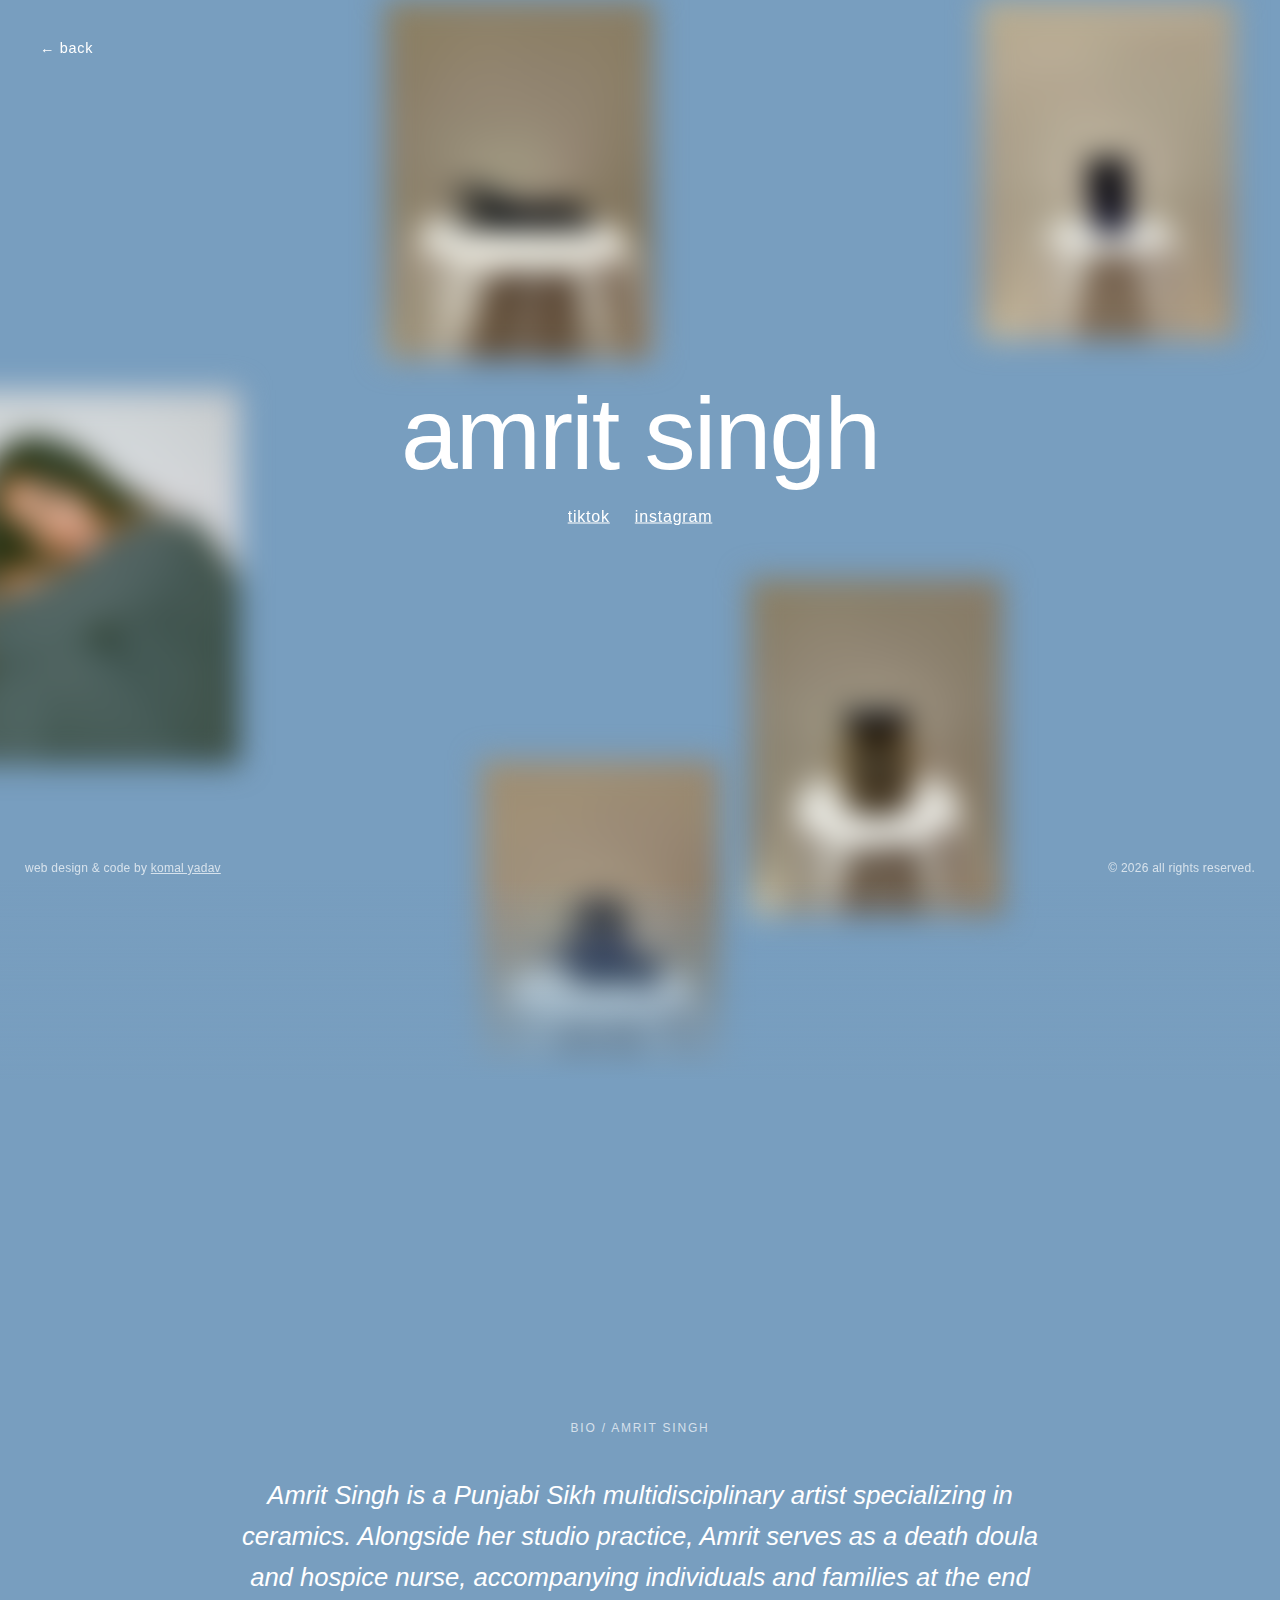
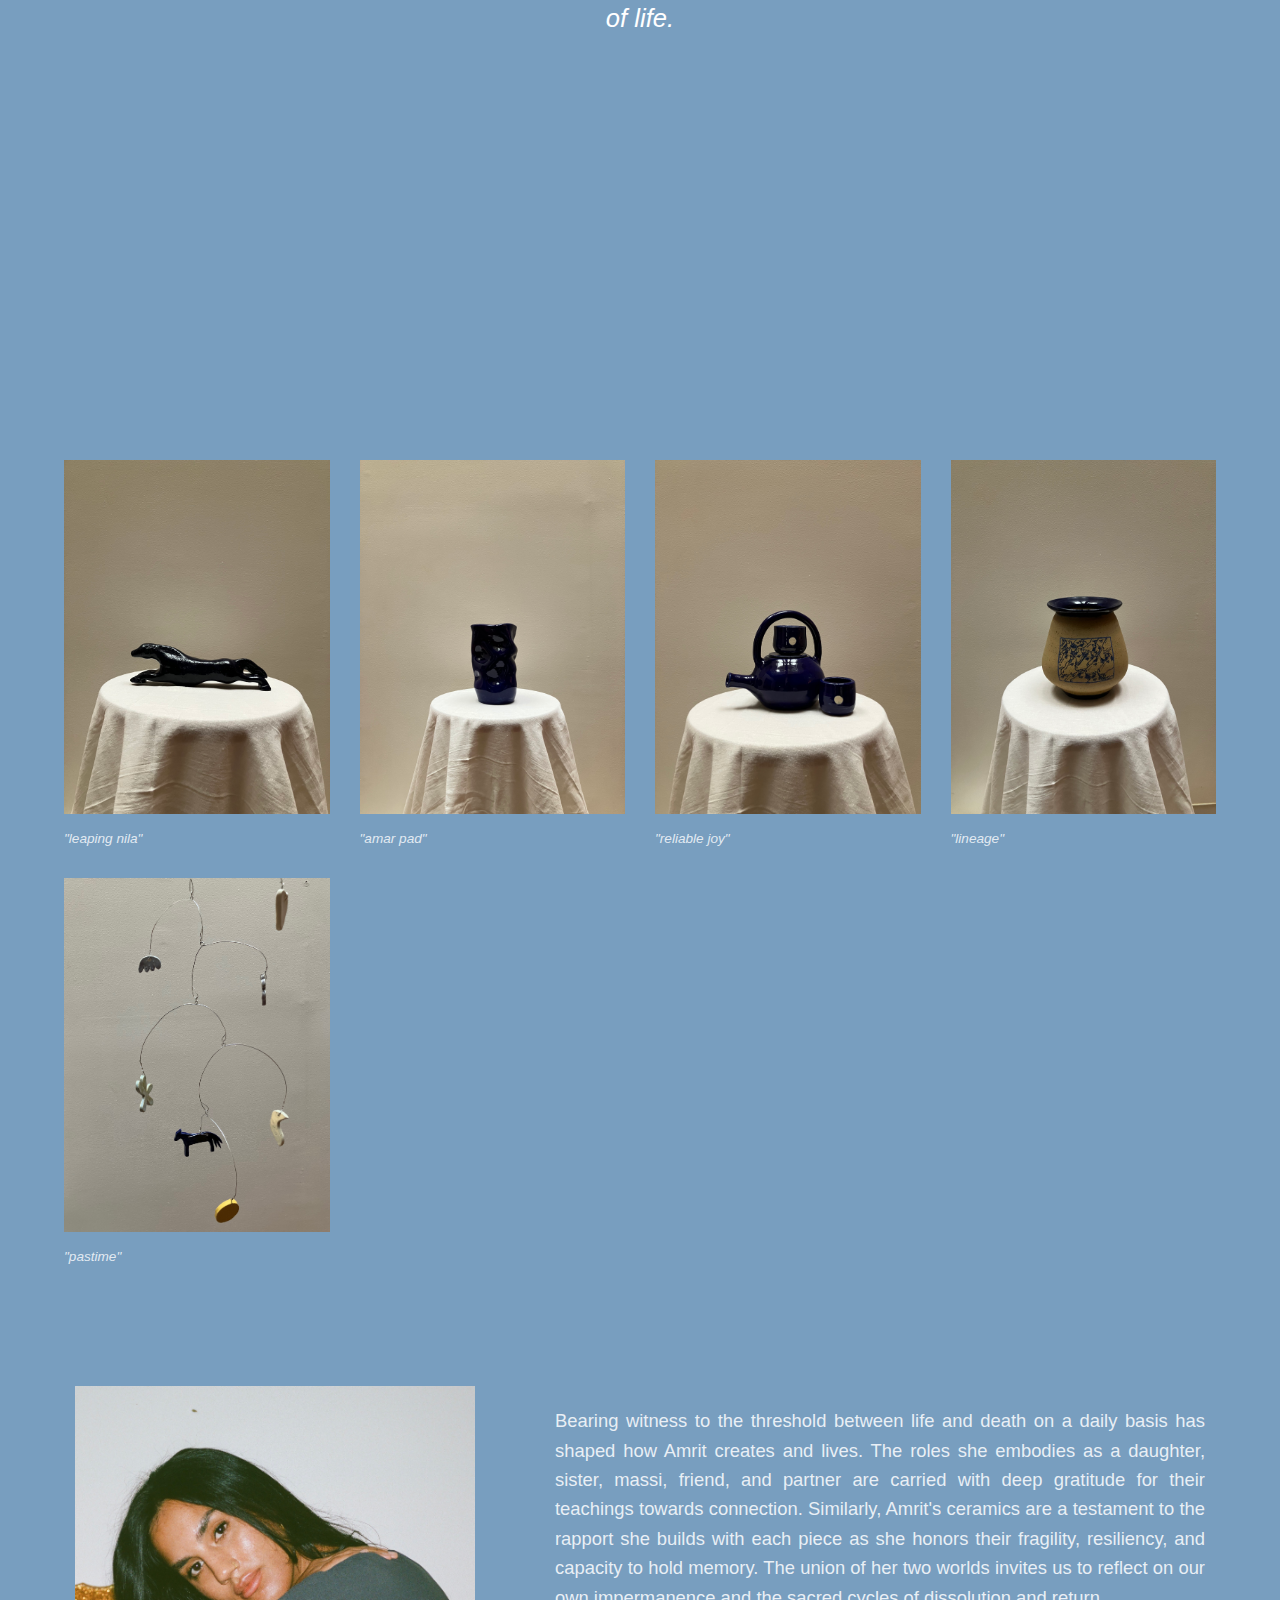
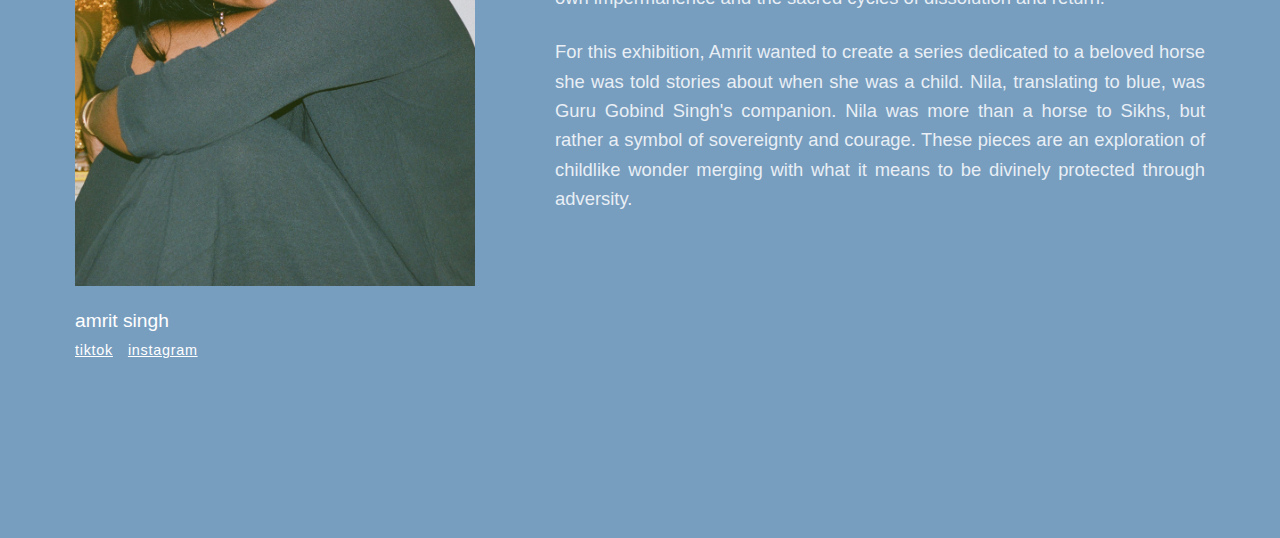
<file: amrit/index.html>
<!DOCTYPE html>
<html lang="en">
<head>
    <meta charset="UTF-8">
    <meta name="viewport" content="width=device-width, initial-scale=1.0">
    <title>amrit singh - hear her</title>
    <link rel="stylesheet" href="styles.css">
</head>
<body>
    <a href="/" class="back-link">← back</a>

    <!-- Desktop Hero Section -->
    <section class="desktop-hero">
        <div class="hero-name">
            amrit singh
            <div class="hero-links">
                <a href="https://www.tiktok.com/@___umrith" target="_blank">tiktok</a>
                <a href="https://www.instagram.com/___umrith/" target="_blank">instagram</a>
            </div>
        </div>
        
        <div class="floating-img float-1">
            <img src="work%201.jpg" alt="leaping nila">
        </div>
        <div class="floating-img float-2">
            <img src="work%202.jpg" alt="amar pad">
        </div>
        <div class="floating-img float-3" onclick="document.querySelector('.artist-statement-row').scrollIntoView({behavior: 'smooth', block: 'center'})">
            <img src="artist_image.jpeg" alt="amrit singh">
        </div>
        <div class="floating-img float-4">
            <img src="work%203.jpeg" alt="reliable joy">
        </div>
        <div class="floating-img float-5">
            <img src="work%204.jpg" alt="lineage">
        </div>
    </section>

    <!-- Desktop Bio Section -->
    <section class="desktop-bio-section">
        <p class="bio-label">bio / amrit singh</p>
        <p class="bio-large-text">
            Amrit Singh is a Punjabi Sikh multidisciplinary artist specializing in ceramics. Alongside her studio practice, Amrit serves as a death doula and hospice nurse, accompanying individuals and families at the end of life.</p>
    </section>

    <!-- Desktop Staggered Gallery -->
    <section class="desktop-staggered-gallery">
        <div class="gallery-row">
            <div class="gallery-item">
                <img src="work%201.jpg" alt="leaping nila">
                <p class="gallery-caption"><span class="work-title">"leaping nila"</span></p>
            </div>
            <div class="gallery-item">
                <img src="work%202.jpg" alt="amar pad">
                <p class="gallery-caption"><span class="work-title">"amar pad"</span></p>
            </div>
            <div class="gallery-item">
                <img src="work%203.jpeg" alt="reliable joy">
                <p class="gallery-caption"><span class="work-title">"reliable joy"</span></p>
            </div>
            <div class="gallery-item">
                <img src="work%204.jpg" alt="lineage">
                <p class="gallery-caption"><span class="work-title">"lineage"</span></p>
            </div>
            <div class="gallery-item">
                <img src="work%205.jpeg" alt="pastime">
                <p class="gallery-caption"><span class="work-title">"pastime"</span></p>
            </div>
        </div>

        <!-- Artist Statement Row -->
        <div class="artist-statement-row">
            <div class="artist-statement-image">
                <img src="artist_image.jpeg" alt="amrit singh">
                <p class="staggered-caption">amrit singh</p>
                <div class="statement-links">
                    <a href="https://www.tiktok.com/@___umrith" target="_blank">tiktok</a>
                    <a href="https://www.instagram.com/___umrith/" target="_blank">instagram</a>
                </div>
            </div>
            <div class="artist-statement-text">
                <p>Bearing witness to the threshold between life and death on a daily basis has shaped how Amrit creates and lives. The roles she embodies as a daughter, sister, massi, friend, and partner are carried with deep gratitude for their teachings towards connection. Similarly, Amrit's ceramics are a testament to the rapport she builds with each piece as she honors their fragility, resiliency, and capacity to hold memory. The union of her two worlds invites us to reflect on our own impermanence and the sacred cycles of dissolution and return.</p>
                <p>For this exhibition, Amrit wanted to create a series dedicated to a beloved horse she was told stories about when she was a child. Nila, translating to blue, was Guru Gobind Singh's companion. Nila was more than a horse to Sikhs, but rather a symbol of sovereignty and courage. These pieces are an exploration of childlike wonder merging with what it means to be divinely protected through adversity.</p>
            </div>
        </div>
    </section>

    <!-- Mobile Content (original layout) -->
    <div class="mobile-content">
        <div class="artist-content">
            <div class="artist-header">
                <div class="artist-header-text">
                    <h1 class="artist-name">amrit singh</h1>
                    
                    <div class="artist-links">
                        <a href="https://www.tiktok.com/@___umrith" target="_blank">tiktok</a>
                        <a href="https://www.instagram.com/___umrith/" target="_blank">instagram</a>
                    </div>

                    <div class="artist-image">
                        <img src="artist_image.jpeg" alt="amrit singh">
                    </div>

                    <p class="artist-bio">Amrit Singh is a Punjabi Sikh multidisciplinary artist specializing in ceramics. Alongside her studio practice, Amrit serves as a death doula and hospice nurse, accompanying individuals and families at the end of life.</p>
                </div>
            </div>

            <div class="work-gallery">
                <div class="work-item">
                    <img src="work%201.jpg" alt="leaping nila">
                    <p class="work-description"><span class="work-title">"leaping nila"</span></p>
                </div>
                <div class="work-item">
                    <img src="work%202.jpg" alt="amar pad">
                    <p class="work-description"><span class="work-title">"amar pad"</span></p>
                </div>
                <div class="work-item">
                    <img src="work%203.jpeg" alt="reliable joy">
                    <p class="work-description"><span class="work-title">"reliable joy"</span></p>
                </div>
                <div class="work-item">
                    <img src="work%204.jpg" alt="lineage">
                    <p class="work-description"><span class="work-title">"lineage"</span></p>
                </div>
                <div class="work-item">
                    <img src="work%205.jpeg" alt="pastime">
                    <p class="work-description"><span class="work-title">"pastime"</span></p>
                </div>
            </div>

            <div class="artist-statements">
                <p class="artist-statement">
                    Bearing witness to the threshold between life and death on a daily basis has shaped how Amrit creates and lives. The roles she embodies as a daughter, sister, massi, friend, and partner are carried with deep gratitude for their teachings towards connection.
                </p>
                <p class="artist-statement">
                    Similarly, Amrit's ceramics are a testament to the rapport she builds with each piece as she honors their fragility, resiliency, and capacity to hold memory. The union of her two worlds invites us to reflect on our own impermanence and the sacred cycles of dissolution and return.
                </p>
                <p class="artist-statement">
                    For this exhibition, Amrit wanted to create a series dedicated to a beloved horse she was told stories about when she was a child. Nila, translating to blue, was Guru Gobind Singh's companion. Nila was more than a horse to Sikhs, but rather a symbol of sovereignty and courage. These pieces are an exploration of childlike wonder merging with what it means to be divinely protected through adversity.
                </p>
            </div>
        </div>
    </div>

    <script>
        // Parallax scroll effect for desktop hero
        if (window.innerWidth > 480) {
            const heroName = document.querySelector('.hero-name');
            const floatingImgs = document.querySelectorAll('.floating-img:not(.float-3):not(.float-4)');
            const heroSection = document.querySelector('.desktop-hero');
            
            window.addEventListener('scroll', function() {
                const scrollY = window.scrollY;
                const heroHeight = window.innerHeight;
                
                // Fade out the name as we scroll
                if (scrollY < heroHeight) {
                    const opacity = 1 - (scrollY / (heroHeight * 0.6));
                    heroName.style.opacity = Math.max(0, opacity);
                    
                    // Move images up faster than scroll (parallax) - except float-3 and float-4
                    floatingImgs.forEach((img, index) => {
                        const speed = 0.3 + (index * 0.05);
                        img.style.transform = `translateY(${scrollY * speed}px)`;
                    });
                } else {
                    heroName.style.opacity = 0;
                }
                
                // Hide fixed name after scrolling past hero
                if (scrollY > heroHeight) {
                    heroName.style.display = 'none';
                } else {
                    heroName.style.display = 'block';
                }
            });
        }
    </script>

    <footer class="site-footer"><span>web design & code by <a href="https://komal-yadav.com/" target="_blank">komal yadav</a></span><span>© 2026 all rights reserved.</span></footer>
</body>
</html>
</file>
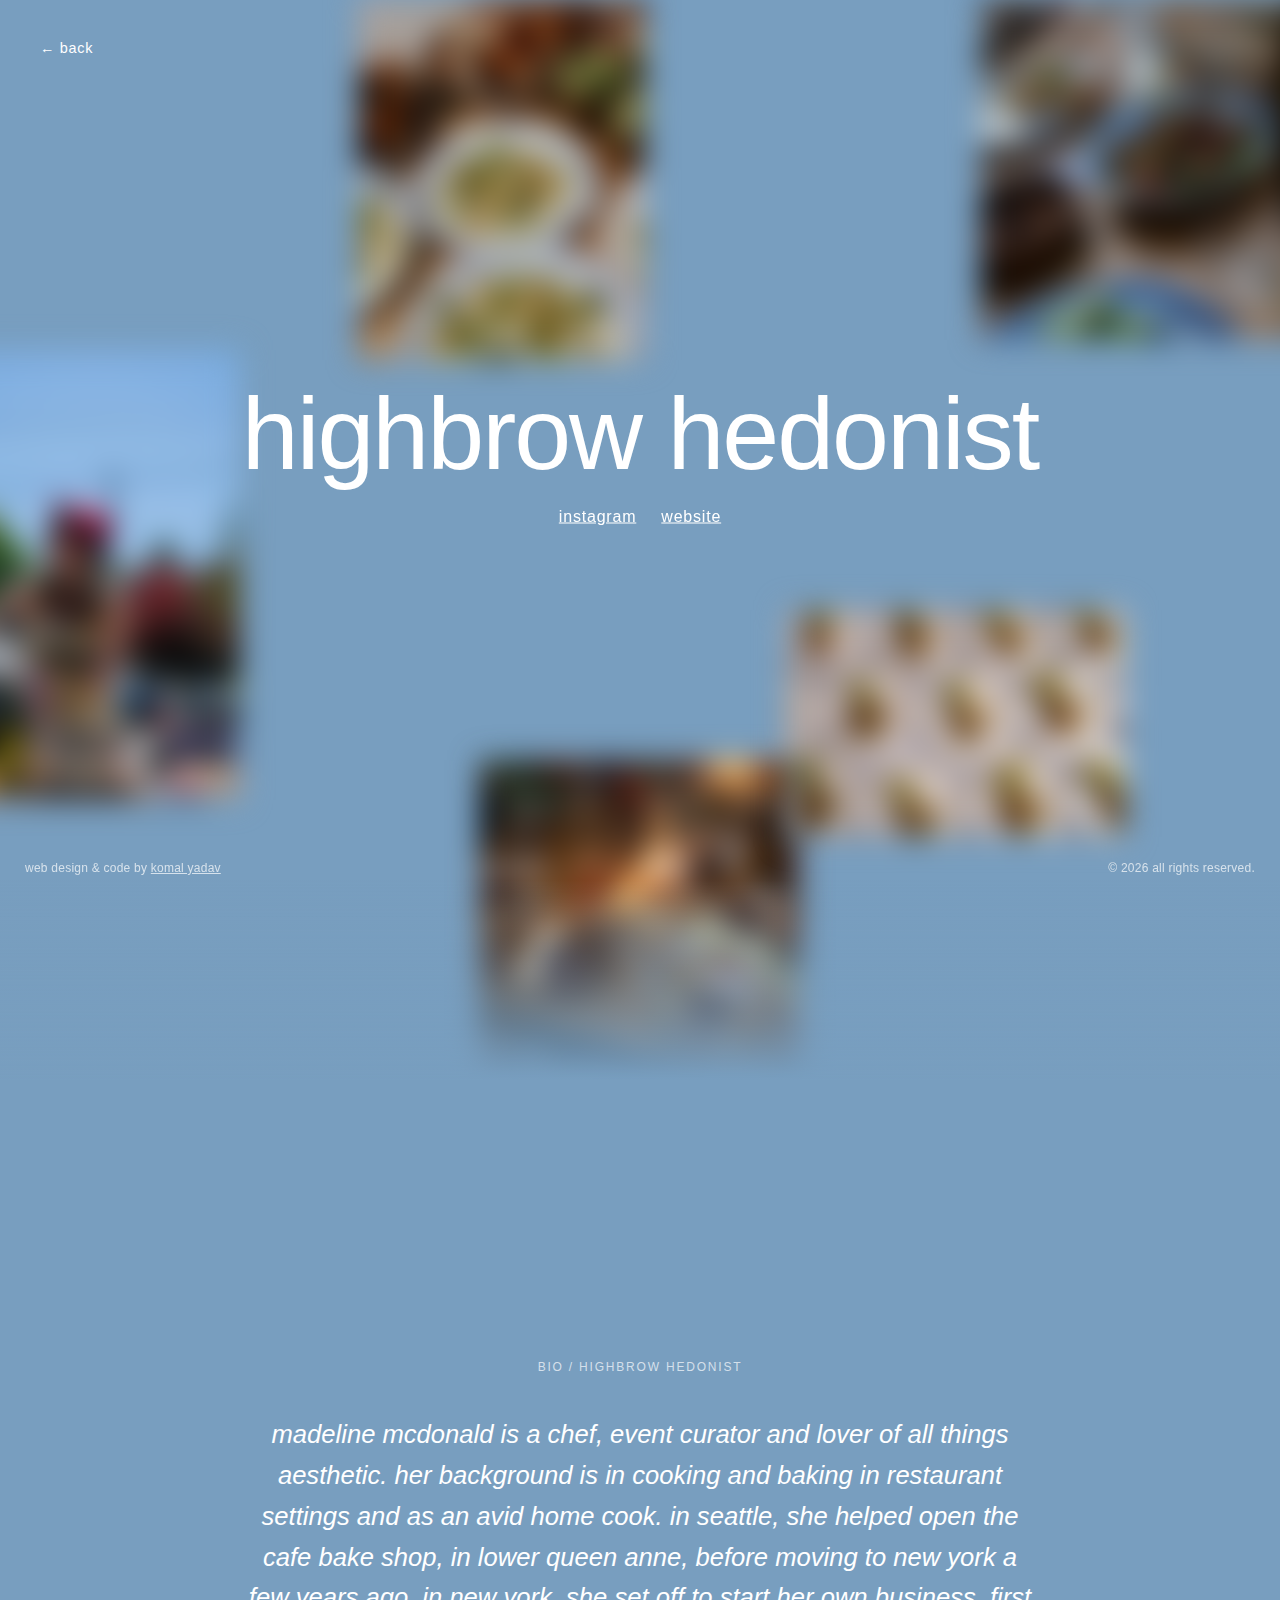
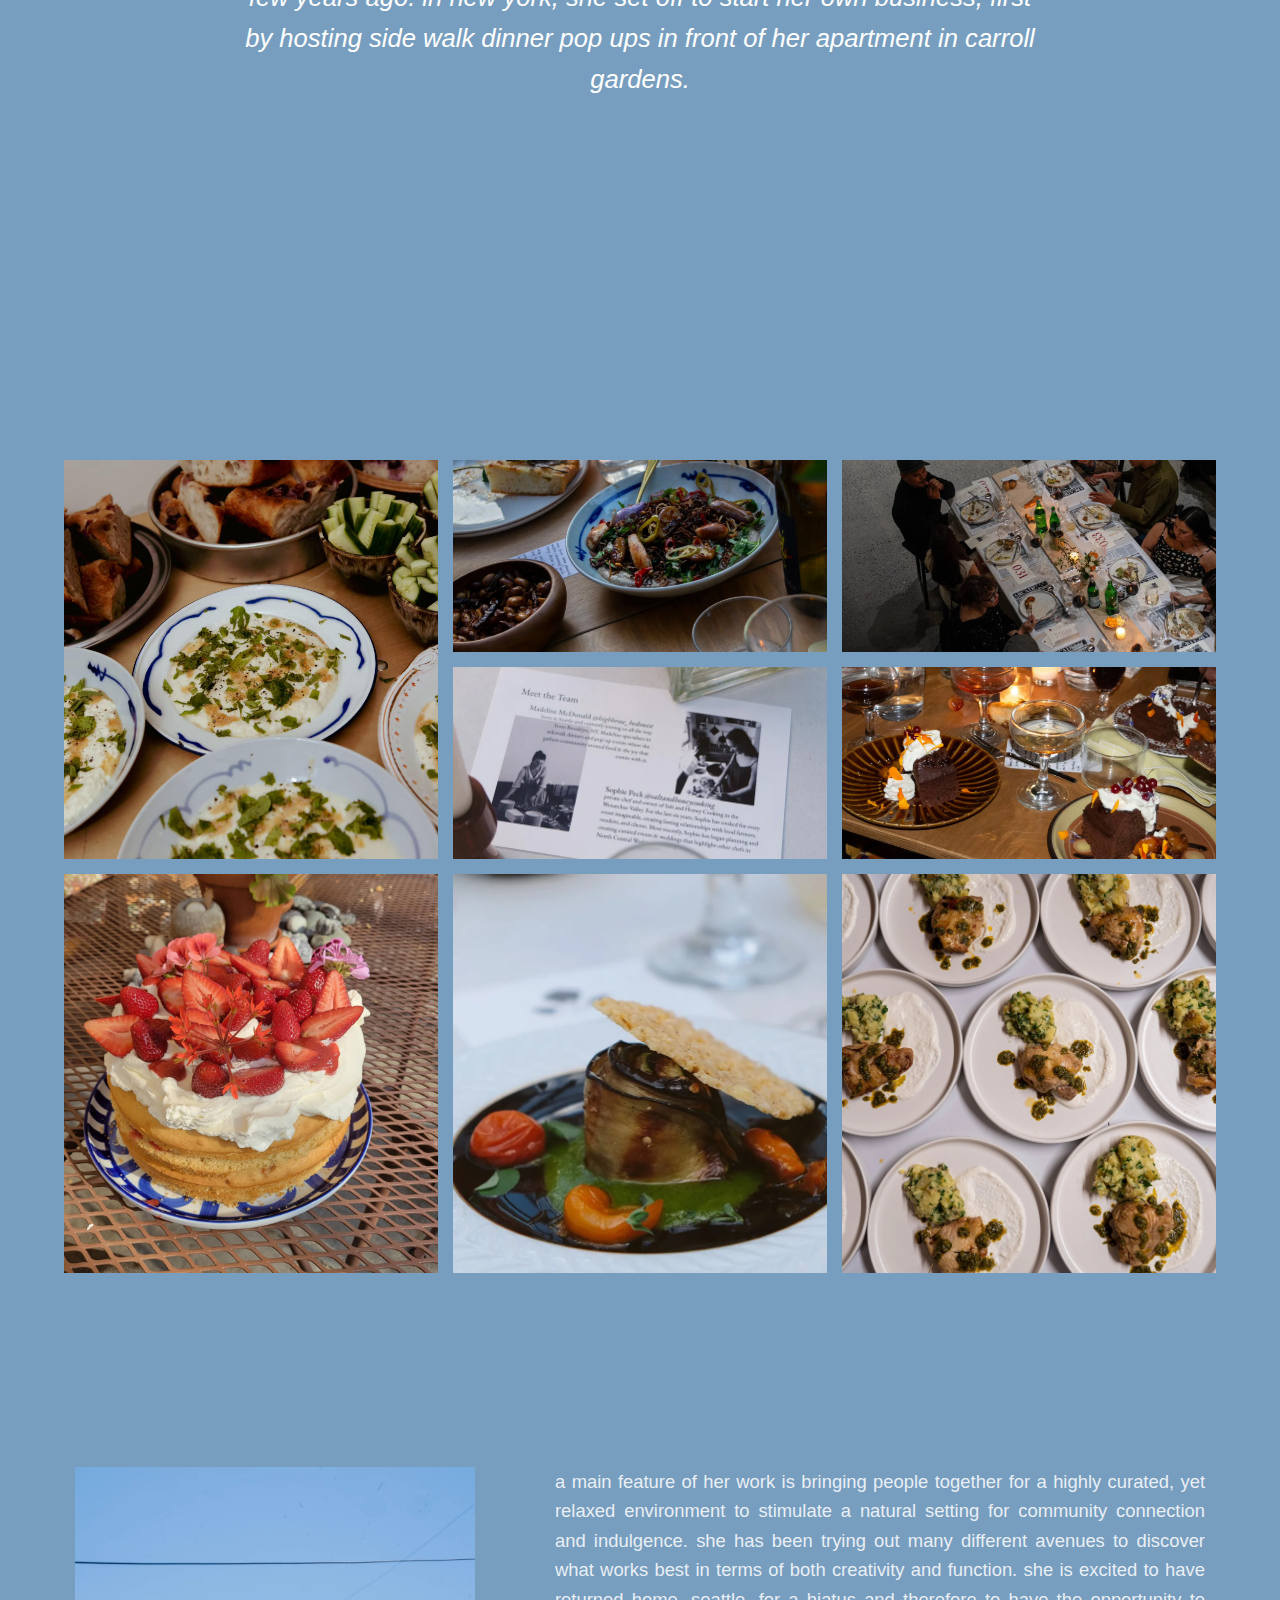
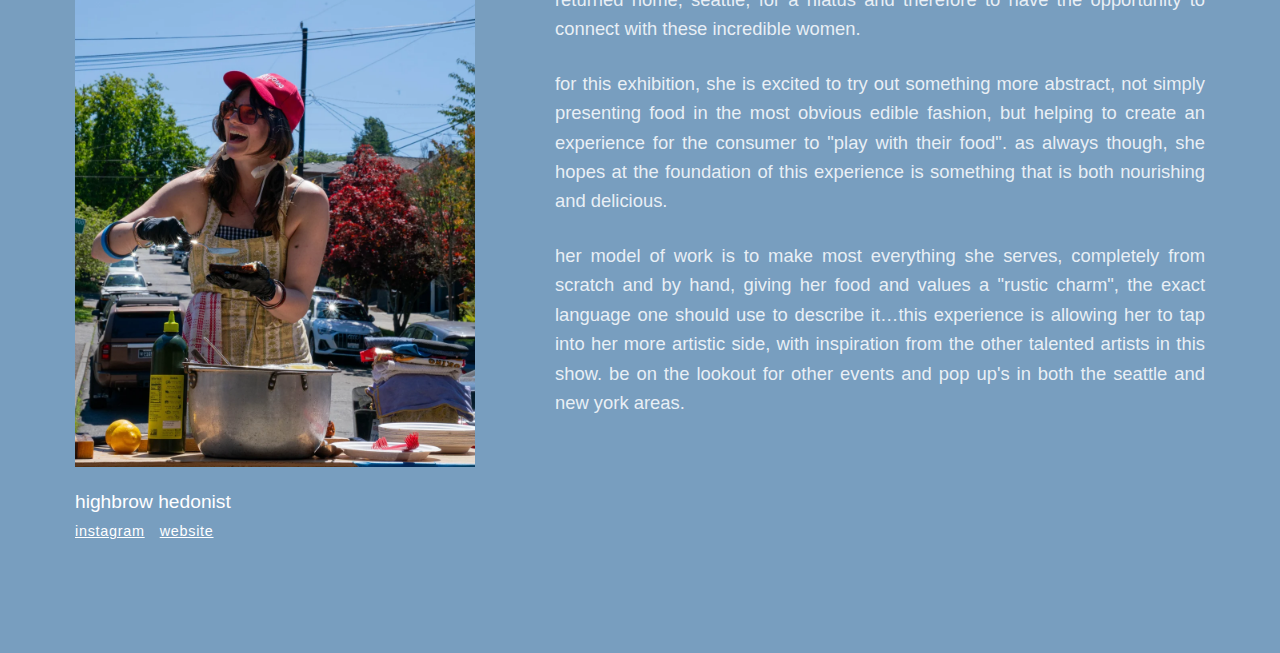
<file: highbrow-hedonist/index.html>
<!DOCTYPE html>
<html lang="en">
<head>
    <meta charset="UTF-8">
    <meta name="viewport" content="width=device-width, initial-scale=1.0">
    <title>highbrow hedonist - hear her</title>
    <link rel="stylesheet" href="styles.css?v=6">
</head>
<body>
    <a href="/" class="back-link">← back</a>

    <!-- Desktop Hero Section -->
    <section class="desktop-hero">
        <div class="hero-name">
            highbrow hedonist
            <div class="hero-links">
                <a href="https://www.instagram.com/highbrow_hedonist/" target="_blank">instagram</a>
                <a href="https://highbrowhedonist.com/" target="_blank">website</a>
            </div>
        </div>
        
        <div class="floating-img float-1" onclick="document.getElementById('gallery-row').scrollIntoView({behavior: 'smooth', block: 'center'})">
            <img src="work%201.jpg" alt="highbrow hedonist work">
        </div>
        <div class="floating-img float-2" onclick="document.getElementById('gallery-row').scrollIntoView({behavior: 'smooth', block: 'center'})">
            <img src="work%202.jpg" alt="highbrow hedonist work">
        </div>
        <div class="floating-img float-3" onclick="document.querySelector('.artist-statement-row').scrollIntoView({behavior: 'smooth', block: 'center'})">
            <img src="artist_image%202.webp" alt="highbrow hedonist">
        </div>
        <div class="floating-img float-4" onclick="document.getElementById('gallery-row').scrollIntoView({behavior: 'smooth', block: 'center'})">
            <img src="work%203.jpg" alt="highbrow hedonist work">
        </div>
        <div class="floating-img float-5" onclick="document.getElementById('gallery-row').scrollIntoView({behavior: 'smooth', block: 'center'})">
            <img src="work%2010.webp" alt="highbrow hedonist work">
        </div>
    </section>

    <!-- Desktop Bio Section -->
    <section class="desktop-bio-section">
        <p class="bio-label">bio / highbrow hedonist</p>
        <p class="bio-large-text">
            madeline mcdonald is a chef, event curator and lover of all things aesthetic. her background is in cooking and baking in restaurant settings and as an avid home cook. in seattle, she helped open the cafe bake shop, in lower queen anne, before moving to new york a few years ago. in new york, she set off to start her own business, first by hosting side walk dinner pop ups in front of her apartment in carroll gardens.</p>
    </section>

    <!-- Desktop Staggered Gallery -->
    <section class="desktop-staggered-gallery">
        <div class="gallery-row" id="gallery-row">
            <div class="gallery-item">
                <img src="work%201.jpg" alt="highbrow hedonist work">
            </div>
            <div class="gallery-item">
                <img src="work%202.jpg" alt="highbrow hedonist work">
            </div>
            <div class="gallery-item">
                <img src="work%2012.webp" alt="highbrow hedonist work">
            </div>
            <div class="gallery-item">
                <img src="work%205.jpg" alt="highbrow hedonist work">
            </div>
            <div class="gallery-item">
                <img src="work%206.webp" alt="highbrow hedonist work">
            </div>
            <div class="gallery-item">
                <img src="work%203.jpg" alt="highbrow hedonist work">
            </div>
            <div class="gallery-item">
                <img src="work%208.webp" alt="highbrow hedonist work">
            </div>
            <div class="gallery-item">
                <img src="work%2010.webp" alt="highbrow hedonist work">
            </div>
        </div>
    </section>

    <!-- Artist Statement Section -->
    <section class="desktop-statement-section">
        <div class="artist-statement-row">
            <div class="artist-statement-image">
                <img src="artist_image%202.webp" alt="highbrow hedonist">
                <p class="staggered-caption">highbrow hedonist</p>
                <div class="statement-links">
                    <a href="https://www.instagram.com/highbrow_hedonist/" target="_blank">instagram</a>
                    <a href="https://highbrowhedonist.com/" target="_blank">website</a>
                </div>
            </div>
            <div class="artist-statement-text">
                <p>a main feature of her work is bringing people together for a highly curated, yet relaxed environment to stimulate a natural setting for community connection and indulgence. she has been trying out many different avenues to discover what works best in terms of both creativity and function. she is excited to have returned home, seattle, for a hiatus and therefore to have the opportunity to connect with these incredible women.</p>
                <p>for this exhibition, she is excited to try out something more abstract, not simply presenting food in the most obvious edible fashion, but helping to create an experience for the consumer to "play with their food". as always though, she hopes at the foundation of this experience is something that is both nourishing and delicious.</p>
                <p>her model of work is to make most everything she serves, completely from scratch and by hand, giving her food and values a "rustic charm", the exact language one should use to describe it…this experience is allowing her to tap into her more artistic side, with inspiration from the other talented artists in this show. be on the lookout for other events and pop up's in both the seattle and new york areas.</p>
            </div>
        </div>
    </section>

    <!-- Mobile Content -->
    <div class="mobile-content">
        <div class="artist-content">
            <div class="artist-header">
                <div class="artist-header-text">
                    <h1 class="artist-name">highbrow hedonist</h1>
                    
                    <div class="artist-links">
                        <a href="https://www.instagram.com/highbrow_hedonist/" target="_blank">instagram</a>
                        <a href="https://highbrowhedonist.com/" target="_blank">website</a>
                    </div>

                    <div class="artist-image">
                        <img src="artist_image%202.webp" alt="highbrow hedonist">
                    </div>

                    <p class="artist-bio">
                        madeline mcdonald is a chef, event curator and lover of all things aesthetic. her background is in cooking and baking in restaurant settings and as an avid home cook. in seattle, she helped open the cafe bake shop, in lower queen anne, before moving to new york a few years ago. in new york, she set off to start her own business, first by hosting side walk dinner pop ups in front of her apartment in carroll gardens.</p>
                </div>
            </div>

            <div class="work-gallery">
                <div class="work-item">
                    <img src="work%201.jpg" alt="highbrow hedonist work">
                </div>
                <div class="work-item">
                    <img src="work%202.jpg" alt="highbrow hedonist work">
                </div>
                <div class="work-item">
                    <img src="work%2012.webp" alt="highbrow hedonist work">
                </div>
                <div class="work-item">
                    <img src="work%205.jpg" alt="highbrow hedonist work">
                </div>
                <div class="work-item">
                    <img src="work%206.webp" alt="highbrow hedonist work">
                </div>
                <div class="work-item">
                    <img src="work%203.jpg" alt="highbrow hedonist work">
                </div>
                <div class="work-item">
                    <img src="work%208.webp" alt="highbrow hedonist work">
                </div>
                <div class="work-item">
                    <img src="work%2010.webp" alt="highbrow hedonist work">
                </div>
            </div>

            <div class="artist-statements">
                <p class="artist-statement">
                    a main feature of her work is bringing people together for a highly curated, yet relaxed environment to stimulate a natural setting for community connection and indulgence. she has been trying out many different avenues to discover what works best in terms of both creativity and function. she is excited to have returned home, seattle, for a hiatus and therefore to have the opportunity to connect with these incredible women.
                </p>
                <p class="artist-statement">
                    for this exhibition, she is excited to try out something more abstract, not simply presenting food in the most obvious edible fashion, but helping to create an experience for the consumer to "play with their food". as always though, she hopes at the foundation of this experience is something that is both nourishing and delicious.
                </p>
                <p class="artist-statement">
                    her model of work is to make most everything she serves, completely from scratch and by hand, giving her food and values a "rustic charm", the exact language one should use to describe it…this experience is allowing her to tap into her more artistic side, with inspiration from the other talented artists in this show. be on the lookout for other events and pop up's in both the seattle and new york areas.
                </p>
            </div>
        </div>
    </div>

    <script>
        // Parallax scroll effect for desktop hero
        if (window.innerWidth > 480) {
            const heroName = document.querySelector('.hero-name');
            const floatingImgs = document.querySelectorAll('.floating-img:not(.float-3):not(.float-4)');
            const heroSection = document.querySelector('.desktop-hero');
            
            window.addEventListener('scroll', function() {
                const scrollY = window.scrollY;
                const heroHeight = window.innerHeight;
                
                // Fade out the name as we scroll
                if (scrollY < heroHeight) {
                    const opacity = 1 - (scrollY / (heroHeight * 0.6));
                    heroName.style.opacity = Math.max(0, opacity);
                    
                    // Move images up faster than scroll (parallax) - except float-3 and float-4
                    floatingImgs.forEach((img, index) => {
                        const speed = 0.3 + (index * 0.05);
                        img.style.transform = `translateY(${scrollY * speed}px)`;
                    });
                } else {
                    heroName.style.opacity = 0;
                }
                
                // Hide fixed name after scrolling past hero
                if (scrollY > heroHeight) {
                    heroName.style.display = 'none';
                } else {
                    heroName.style.display = 'block';
                }
            });
        }
    </script>

    <footer class="site-footer"><span>web design & code by <a href="https://komal-yadav.com/" target="_blank">komal yadav</a></span><span>© 2026 all rights reserved.</span></footer>
</body>
</html>
</file>
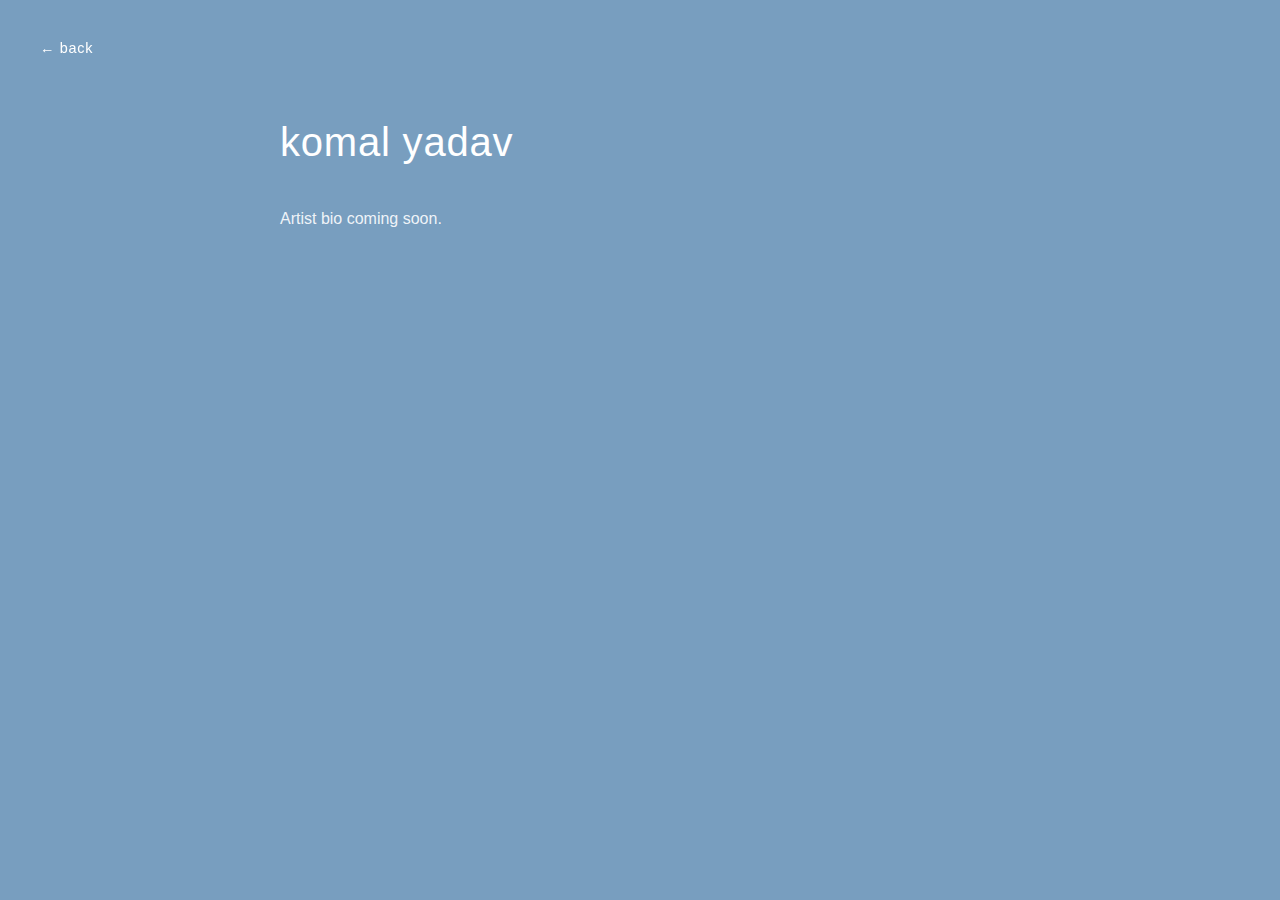
<file: komal/index.html>
<!DOCTYPE html>
<html lang="en">
<head>
    <meta charset="UTF-8">
    <meta name="viewport" content="width=device-width, initial-scale=1.0, maximum-scale=1.0, user-scalable=no, viewport-fit=cover">
    <title>komal yadav | hear her</title>
    <style>
        * {
            margin: 0;
            padding: 0;
            box-sizing: border-box;
        }

        html, body {
            margin: 0;
            padding: 0;
            width: 100%;
            height: 100%;
            overflow-x: hidden;
        }

        body {
            font-family: Helvetica, Arial, sans-serif;
            background-color: #789ebf;
            color: white;
            min-height: 100vh;
        }

        .back-link {
            position: fixed;
            top: 40px;
            left: 40px;
            color: white;
            text-decoration: none;
            font-size: 0.9rem;
            letter-spacing: 0.05em;
            text-transform: lowercase;
            z-index: 100;
        }

        .back-link:hover {
            text-decoration: underline;
        }

        .artist-content {
            max-width: 800px;
            margin: 0 auto;
            padding: 120px 40px 80px 40px;
        }

        .artist-name {
            font-size: 2.5rem;
            font-weight: normal;
            text-transform: lowercase;
            margin-bottom: 20px;
            letter-spacing: 0.02em;
        }

        .artist-bio {
            font-size: 1rem;
            line-height: 1.8;
            margin-bottom: 40px;
            color: rgba(255, 255, 255, 0.9);
        }

        .artist-links {
            margin-top: 40px;
        }

        .artist-links a {
            color: white;
            text-decoration: underline;
            font-size: 0.9rem;
            margin-right: 20px;
            text-transform: lowercase;
        }

        .artist-links a:hover {
            opacity: 0.8;
        }

        .artist-image {
            width: 100%;
            max-width: 500px;
            margin: 40px 0;
        }

        .artist-image img {
            width: 100%;
            height: auto;
        }

        @media (max-width: 480px) {
            .back-link {
                top: 20px;
                left: 20px;
            }

            .artist-content {
                padding: 100px 20px 60px 20px;
            }

            .artist-name {
                font-size: 1.8rem;
            }

            .artist-bio {
                font-size: 0.95rem;
            }
        }
    </style>
</head>
<body>
    <a href="home.html" class="back-link">← back</a>

    <div class="artist-content">
        <h1 class="artist-name">komal yadav</h1>
        
        <div class="artist-image">
            <!-- <img src="komal-image.jpg" alt="komal yadav"> -->
        </div>

        <p class="artist-bio">
            Artist bio coming soon.
        </p>

        <div class="artist-links">
            <!-- <a href="#">instagram</a> -->
            <!-- <a href="#">website</a> -->
        </div>
    </div>
</body>
</html>
</file>
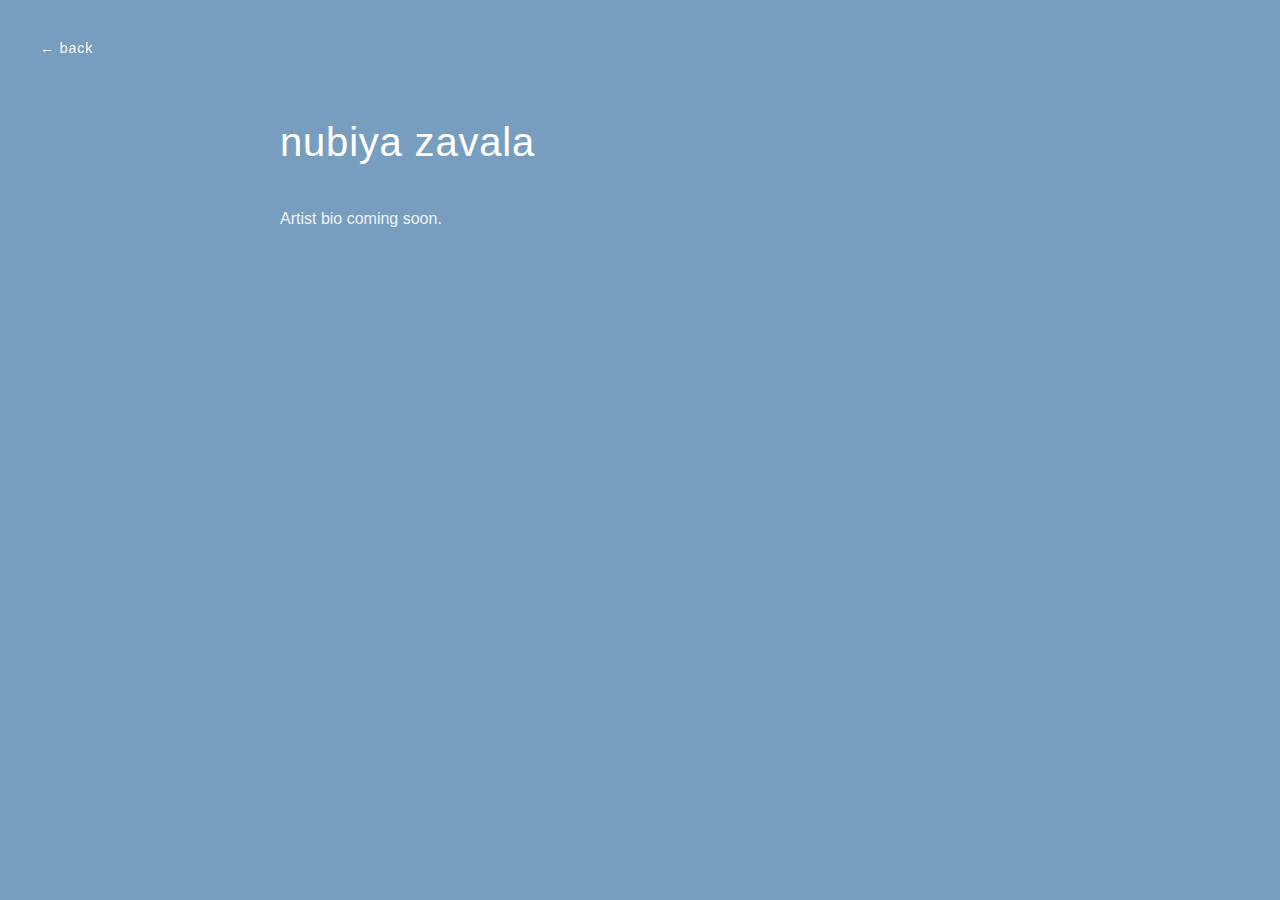
<file: nubiya/index.html>
<!DOCTYPE html>
<html lang="en">
<head>
    <meta charset="UTF-8">
    <meta name="viewport" content="width=device-width, initial-scale=1.0, maximum-scale=1.0, user-scalable=no, viewport-fit=cover">
    <title>nubiya zavala | hear her</title>
    <style>
        * {
            margin: 0;
            padding: 0;
            box-sizing: border-box;
        }

        html, body {
            margin: 0;
            padding: 0;
            width: 100%;
            height: 100%;
            overflow-x: hidden;
        }

        body {
            font-family: Helvetica, Arial, sans-serif;
            background-color: #789ebf;
            color: white;
            min-height: 100vh;
        }

        .back-link {
            position: fixed;
            top: 40px;
            left: 40px;
            color: white;
            text-decoration: none;
            font-size: 0.9rem;
            letter-spacing: 0.05em;
            text-transform: lowercase;
            z-index: 100;
        }

        .back-link:hover {
            text-decoration: underline;
        }

        .artist-content {
            max-width: 800px;
            margin: 0 auto;
            padding: 120px 40px 80px 40px;
        }

        .artist-name {
            font-size: 2.5rem;
            font-weight: normal;
            text-transform: lowercase;
            margin-bottom: 20px;
            letter-spacing: 0.02em;
        }

        .artist-bio {
            font-size: 1rem;
            line-height: 1.8;
            margin-bottom: 40px;
            color: rgba(255, 255, 255, 0.9);
        }

        .artist-links {
            margin-top: 40px;
        }

        .artist-links a {
            color: white;
            text-decoration: underline;
            font-size: 0.9rem;
            margin-right: 20px;
            text-transform: lowercase;
        }

        .artist-links a:hover {
            opacity: 0.8;
        }

        .artist-image {
            width: 100%;
            max-width: 500px;
            margin: 40px 0;
        }

        .artist-image img {
            width: 100%;
            height: auto;
        }

        @media (max-width: 480px) {
            .back-link {
                top: 20px;
                left: 20px;
            }

            .artist-content {
                padding: 100px 20px 60px 20px;
            }

            .artist-name {
                font-size: 1.8rem;
            }

            .artist-bio {
                font-size: 0.95rem;
            }
        }
    </style>
</head>
<body>
    <a href="home.html" class="back-link">← back</a>

    <div class="artist-content">
        <h1 class="artist-name">nubiya zavala</h1>
        
        <div class="artist-image">
            <!-- <img src="nubiya-image.jpg" alt="nubiya zavala"> -->
        </div>

        <p class="artist-bio">
            Artist bio coming soon.
        </p>

        <div class="artist-links">
            <!-- <a href="#">instagram</a> -->
            <!-- <a href="#">website</a> -->
        </div>
    </div>
</body>
</html>
</file>
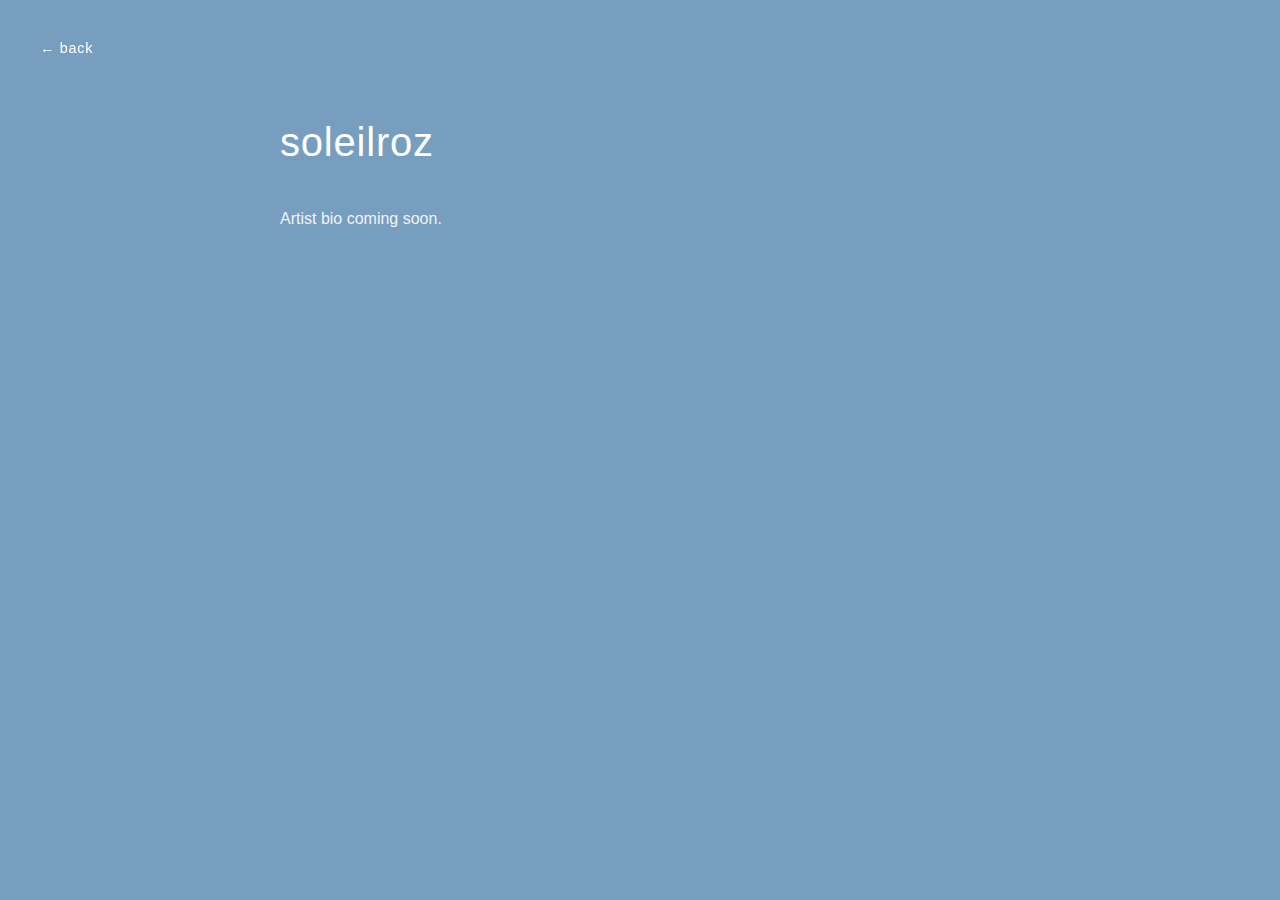
<file: soleilroz/index.html>
<!DOCTYPE html>
<html lang="en">
<head>
    <meta charset="UTF-8">
    <meta name="viewport" content="width=device-width, initial-scale=1.0, maximum-scale=1.0, user-scalable=no, viewport-fit=cover">
    <title>soleilroz | hear her</title>
    <style>
        * {
            margin: 0;
            padding: 0;
            box-sizing: border-box;
        }

        html, body {
            margin: 0;
            padding: 0;
            width: 100%;
            height: 100%;
            overflow-x: hidden;
        }

        body {
            font-family: Helvetica, Arial, sans-serif;
            background-color: #789ebf;
            color: white;
            min-height: 100vh;
        }

        .back-link {
            position: fixed;
            top: 40px;
            left: 40px;
            color: white;
            text-decoration: none;
            font-size: 0.9rem;
            letter-spacing: 0.05em;
            text-transform: lowercase;
            z-index: 100;
        }

        .back-link:hover {
            text-decoration: underline;
        }

        .artist-content {
            max-width: 800px;
            margin: 0 auto;
            padding: 120px 40px 80px 40px;
        }

        .artist-name {
            font-size: 2.5rem;
            font-weight: normal;
            text-transform: lowercase;
            margin-bottom: 20px;
            letter-spacing: 0.02em;
        }

        .artist-bio {
            font-size: 1rem;
            line-height: 1.8;
            margin-bottom: 40px;
            color: rgba(255, 255, 255, 0.9);
        }

        .artist-links {
            margin-top: 40px;
        }

        .artist-links a {
            color: white;
            text-decoration: underline;
            font-size: 0.9rem;
            margin-right: 20px;
            text-transform: lowercase;
        }

        .artist-links a:hover {
            opacity: 0.8;
        }

        .artist-image {
            width: 100%;
            max-width: 500px;
            margin: 40px 0;
        }

        .artist-image img {
            width: 100%;
            height: auto;
        }

        @media (max-width: 480px) {
            .back-link {
                top: 20px;
                left: 20px;
            }

            .artist-content {
                padding: 100px 20px 60px 20px;
            }

            .artist-name {
                font-size: 1.8rem;
            }

            .artist-bio {
                font-size: 0.95rem;
            }
        }
    </style>
</head>
<body>
    <a href="/" class="back-link">← back</a>

    <div class="artist-content">
        <h1 class="artist-name">soleilroz</h1>
        
        <div class="artist-image">
            <!-- <img src="soleilroz-image.jpg" alt="soleilroz"> -->
        </div>

        <p class="artist-bio">
            Artist bio coming soon.
        </p>

        <div class="artist-links">
            <!-- <a href="#">instagram</a> -->
            <!-- <a href="#">website</a> -->
        </div>
    </div>
</body>
</html>
</file>
<file: amrit/styles.css>
* {
    margin: 0;
    padding: 0;
    box-sizing: border-box;
}

html, body {
    margin: 0;
    padding: 0;
    width: 100%;
    height: 100%;
    scroll-behavior: smooth;
}

body {
    font-family: Helvetica, Arial, sans-serif;
    background-color: #789ebf;
    color: white;
    min-height: 100vh;
    overflow-x: hidden;
    overflow-y: auto;
}

.back-link {
    position: fixed;
    top: 40px;
    left: 40px;
    color: white;
    text-decoration: none;
    font-size: 0.9rem;
    letter-spacing: 0.05em;
    text-transform: lowercase;
    z-index: 100;
}

.coming-soon {
    font-size: 1.1rem;
    color: rgba(255, 255, 255, 0.7);
    font-style: italic;
    margin-top: 20px;
    letter-spacing: 0.05em;
}

.back-link:hover {
    text-decoration: underline;
}

.artist-content {
    max-width: 800px;
    margin: 0 auto;
    padding: 120px 40px 80px 40px;
}

.artist-name {
    font-size: 2.5rem;
    font-weight: normal;
    text-transform: lowercase;
    margin-bottom: 8px;
    letter-spacing: -0.02em;
}

.artist-bio {
    font-size: 1rem;
    line-height: 1.2;
    margin-bottom: 40px;
    color: rgba(255, 255, 255, 0.9);
}

.artist-links {
    margin-top: 0;
}

.artist-links a {
    color: white;
    text-decoration: underline;
    font-size: 0.9rem;
    margin-right: 20px;
    text-transform: lowercase;
}

.artist-links a:hover {
    opacity: 0.8;
}

.artist-image {
    width: 100%;
    max-width: 500px;
    margin: 40px 0;
}

.artist-image img,
.artist-image .placeholder-img {
    width: 100%;
    height: auto;
    display: block;
}

.placeholder-img {
    background-color: #5a7a94;
    aspect-ratio: 4/5;
}

.work-gallery {
    margin-top: 40px;
}

.work-item {
    margin-bottom: 40px;
    max-width: 500px;
}

.work-item img,
.work-item .placeholder-img {
    width: 100%;
    max-width: 500px;
    height: auto;
    display: block;
}

.work-item .placeholder-img {
    aspect-ratio: 1/1;
}

.work-description {
    margin-top: 10px;
    font-size: 0.7rem;
    color: rgba(255, 255, 255, 0.9);
    line-height: 1.4;
    white-space: nowrap;
    text-align: center;
}

.work-title {
    font-style: italic;
}

.artist-statement {
    font-size: 1rem;
    line-height: 1.2;
    margin-bottom: 12px;
    color: rgba(255, 255, 255, 0.9);
}

/* Desktop hero section - hidden on mobile */
.desktop-hero {
    display: none;
}

/* Desktop content - hidden on mobile */
.desktop-content {
    display: none;
}

/* Desktop bio section - hidden on mobile */
.desktop-bio-section {
    display: none;
}

/* Desktop staggered gallery - hidden on mobile */
.desktop-staggered-gallery {
    display: none;
}

/* Desktop layout */
@media (min-width: 481px) {
    /* Hide mobile content on desktop */
    .mobile-content {
        display: none;
    }

    /* Show desktop hero */
    .desktop-hero {
        display: block;
        position: relative;
        width: 100%;
        height: 120vh;
        overflow: hidden;
    }

    .desktop-hero::after {
        content: '';
        position: absolute;
        bottom: 0;
        left: 0;
        right: 0;
        height: 200px;
        background: linear-gradient(to bottom, transparent, #789ebf);
        pointer-events: none;
        z-index: 6;
    }

    .hero-name {
        position: fixed;
        top: 50%;
        left: 50%;
        transform: translate(-50%, -50%);
        font-size: 8vw;
        font-weight: normal;
        text-transform: lowercase;
        letter-spacing: -0.02em;
        color: white;
        white-space: nowrap;
        z-index: 10;
        transition: opacity 0.3s ease;
        text-align: center;
    }

    .hero-links {
        margin-top: 15px;
        font-size: 1rem;
        display: flex;
        justify-content: center;
        gap: 25px;
        letter-spacing: 0.05em;
    }

    .hero-links a {
        color: white;
        text-decoration: underline;
        text-transform: lowercase;
    }

    .hero-links a:hover {
        opacity: 0.8;
    }

    /* Floating images layer */
    .floating-img {
        position: absolute;
        z-index: 5;
        will-change: transform;
        filter: blur(15px);
        animation: float 6s ease-in-out infinite;
        transition: filter 0.4s ease;
        cursor: pointer;
    }

    .floating-img:hover {
        filter: blur(0);
    }

    .floating-img:nth-child(1) { animation-delay: 0s; }
    .floating-img:nth-child(2) { animation-delay: 1s; }
    .floating-img:nth-child(3) { animation-delay: 2s; }
    .floating-img:nth-child(4) { animation-delay: 3s; }
    .floating-img:nth-child(5) { animation-delay: 4s; }

    @keyframes float {
        0%, 100% { transform: translateY(0px); }
        50% { transform: translateY(-25px); }
    }

    .floating-img img,
    .floating-img .placeholder-img {
        width: auto;
        height: auto;
        max-width: 100%;
        max-height: 100%;
        object-fit: contain;
    }

    .floating-img .placeholder-img {
        width: 100%;
        height: 100%;
    }

    .float-1 {
        top: 0;
        left: 30%;
        width: 360px;
        height: 360px;
    }

    .float-2 {
        top: 0;
        right: -40px;
        width: 340px;
        height: 340px;
    }

    .float-3 {
        top: calc(50% - 150px);
        left: -60px;
        width: 300px;
        height: 375px;
    }

    .float-4 {
        bottom: 0;
        left: calc(50% - 160px);
        width: 320px;
        height: 320px;
    }

    .float-5 {
        bottom: 15%;
        right: 15%;
        width: 340px;
        height: 340px;
    }

    /* Desktop scrollable content */
    .desktop-content {
        max-width: 1000px;
        margin: 0 auto;
        padding: 80px 60px;
    }

    .desktop-content .artist-header {
        display: flex;
        gap: 60px;
        align-items: flex-start;
        margin-bottom: 60px;
    }

    .desktop-content .artist-image {
        flex-shrink: 0;
        width: 350px;
        max-width: 350px;
        margin: 0;
        order: -1;
    }

    .desktop-content .artist-header-text {
        flex: 1;
        max-width: 500px;
    }

    .desktop-content .artist-name {
        font-size: 2.5rem;
        margin-bottom: 12px;
    }

    .desktop-content .artist-links {
        margin-bottom: 30px;
    }

    .desktop-content .artist-bio {
        margin-bottom: 0;
        line-height: 1.3;
        text-align: justify;
    }

    .desktop-content .work-gallery {
        display: grid;
        grid-template-columns: repeat(2, 1fr);
        gap: 40px;
        margin-top: 0;
    }

    .desktop-content .work-item {
        max-width: none;
        margin-bottom: 0;
    }

    .desktop-content .work-item img,
    .desktop-content .work-item .placeholder-img {
        max-width: none;
        width: 100%;
    }

    .desktop-content .work-description {
        white-space: normal;
        font-size: 0.85rem;
    }

    .desktop-content .artist-statements {
        margin-top: 60px;
        columns: 2;
        column-gap: 60px;
    }

    .desktop-content .artist-statement {
        break-inside: avoid;
        margin-bottom: 20px;
        line-height: 1.3;
    }

    /* Bio section - full screen */
    .desktop-bio-section {
        display: flex;
        flex-direction: column;
        justify-content: center;
        align-items: center;
        min-height: 100vh;
        padding: 80px 10%;
        text-align: center;
        position: relative;
    }

    .bio-label {
        font-size: 0.75rem;
        letter-spacing: 0.15em;
        text-transform: uppercase;
        margin-bottom: 40px;
        color: rgba(255, 255, 255, 0.7);
    }

    .bio-large-text {
        font-size: 2vw;
        font-weight: normal;
        line-height: 1.6;
        color: white;
        max-width: 800px;
        font-style: italic;
    }

    .bio-large-text span {
        display: inline;
    }

    /* Gallery Section - 4 columns */
    .desktop-staggered-gallery {
        display: block;
        padding: 80px 5%;
        position: relative;
    }

    .gallery-row {
        display: grid;
        grid-template-columns: repeat(4, 1fr);
        gap: 30px;
        margin-bottom: 120px;
    }

    .gallery-row.gallery-row-3 {
        grid-template-columns: repeat(3, 1fr);
        align-items: end;
    }

    .gallery-row.gallery-row-3 .gallery-item .placeholder-img {
        width: 100%;
        height: 100%;
        object-fit: cover;
        aspect-ratio: 3/4;
    }

    .gallery-item {
        position: relative;
    }

    .gallery-item img,
    .gallery-item .placeholder-img {
        width: 100%;
        height: auto;
        display: block;
    }

    .gallery-item .placeholder-img {
        aspect-ratio: 1/1;
    }

    .gallery-caption {
        margin-top: 15px;
        font-size: 0.85rem;
        color: rgba(255, 255, 255, 0.8);
        text-transform: lowercase;
        line-height: 1.4;
    }

    .gallery-caption .work-title {
        font-style: italic;
    }

    /* Artist statement section */
    .artist-statement-row {
        display: flex;
        gap: 80px;
        align-items: flex-start;
        margin: 0 auto;
        padding-bottom: 100px;
        max-width: 1200px;
        position: relative;
        justify-content: center;
    }

    .artist-statement-image {
        width: 400px;
        flex-shrink: 0;
    }

    .artist-statement-image img,
    .artist-statement-image .placeholder-img {
        width: 100%;
        height: auto;
    }

    .artist-statement-image .placeholder-img {
        aspect-ratio: 4/5;
    }

    .artist-statement-image .staggered-caption {
        margin-top: 20px;
        font-size: 1.2rem;
    }

    .statement-links {
        margin-top: 10px;
        display: flex;
        gap: 15px;
    }

    .statement-links a {
        color: white;
        text-decoration: underline;
        text-transform: lowercase;
        font-size: 0.9rem;
        letter-spacing: 0.05em;
    }

    .statement-links a:hover {
        opacity: 0.8;
    }

    .artist-statement-text {
        flex: 1;
        text-align: justify;
        max-width: 650px;
        position: relative;
        padding-top: 20px;
    }

    .artist-statement-text p {
        font-size: 1.15rem;
        line-height: 1.6;
        color: rgba(255, 255, 255, 0.85);
        margin-bottom: 25px;
    }
}

/* Footer styling */
.site-footer {
    position: fixed;
    bottom: 25px;
    left: 25px;
    right: 25px;
    color: rgba(255, 255, 255, 0.7);
    font-size: 0.75rem;
    letter-spacing: 0.02em;
    text-transform: lowercase;
    display: flex;
    justify-content: space-between;
}

.site-footer a {
    color: inherit;
    text-decoration: underline;
}

.site-footer a:hover {
    opacity: 0.8;
}

/* Mobile layout */
@media (max-width: 480px) {
    .back-link {
        top: 20px;
        left: 20px;
    }

    .artist-content {
        padding: 100px 20px 60px 20px;
    }

    .artist-name {
        font-size: 1.8rem;
    }

    .artist-bio {
        font-size: 0.95rem;
    }

    .site-footer {
        position: static;
        padding: 40px 0;
        justify-content: center;
        gap: 5px;
        font-size: 0.75rem;
        white-space: nowrap;
    }
}
</file>
<file: highbrow-hedonist/styles.css>
* {
    margin: 0;
    padding: 0;
    box-sizing: border-box;
}

html, body {
    margin: 0;
    padding: 0;
    width: 100%;
    height: 100%;
    scroll-behavior: smooth;
}

body {
    font-family: Helvetica, Arial, sans-serif;
    background-color: #789ebf;
    color: white;
    min-height: 100vh;
    overflow-x: hidden;
    overflow-y: auto;
}

.back-link {
    position: absolute;
    top: 40px;
    left: 40px;
    color: white;
    text-decoration: none;
    font-size: 0.9rem;
    letter-spacing: 0.05em;
    text-transform: lowercase;
    z-index: 100;
}

.back-link:hover {
    text-decoration: underline;
}

.artist-content {
    max-width: 800px;
    margin: 0 auto;
    padding: 120px 40px 80px 40px;
}

.artist-name {
    font-size: 2.5rem;
    font-weight: normal;
    text-transform: lowercase;
    margin-bottom: 8px;
    letter-spacing: -0.02em;
}

.artist-bio {
    font-size: 1rem;
    line-height: 1.2;
    margin-bottom: 40px;
    color: rgba(255, 255, 255, 0.9);
}

.artist-links {
    margin-top: 0;
}

.artist-links a {
    color: white;
    text-decoration: underline;
    font-size: 0.9rem;
    margin-right: 20px;
    text-transform: lowercase;
}

.artist-links a:hover {
    opacity: 0.8;
}

.artist-image {
    width: 100%;
    max-width: 500px;
    margin: 40px 0;
}

.artist-image img,
.artist-image .placeholder-img {
    width: 100%;
    height: auto;
    display: block;
}

.placeholder-img {
    background-color: #5a7a94;
    aspect-ratio: 4/5;
}

.work-gallery {
    margin-top: 40px;
}

.work-item {
    margin-bottom: 40px;
    max-width: 500px;
}

.work-item img,
.work-item .placeholder-img {
    width: 100%;
    max-width: 500px;
    height: auto;
    display: block;
}

.work-item .placeholder-img {
    aspect-ratio: 1/1;
}

.work-description {
    margin-top: 10px;
    font-size: 0.7rem;
    color: rgba(255, 255, 255, 0.9);
    line-height: 1.4;
    white-space: nowrap;
    text-align: center;
}

.work-title {
    font-style: italic;
}

.artist-statement {
    font-size: 1rem;
    line-height: 1.2;
    margin-bottom: 12px;
    color: rgba(255, 255, 255, 0.9);
}

.artist-statements {
    margin-top: 40px;
}

/* Desktop hero section - hidden on mobile */
.desktop-hero {
    display: none;
}

/* Desktop content - hidden on mobile */
.desktop-content {
    display: none;
}

/* Desktop bio section - hidden on mobile */
.desktop-bio-section {
    display: none;
}

/* Desktop staggered gallery - hidden on mobile */
.desktop-staggered-gallery {
    display: none;
}

/* Desktop statement section - hidden on mobile */
.desktop-statement-section {
    display: none;
}

/* Desktop layout */
@media (min-width: 481px) {
    /* Hide mobile content on desktop */
    .mobile-content {
        display: none;
    }

    /* Show desktop hero */
    .desktop-hero {
        display: block;
        position: relative;
        width: 100%;
        height: 120vh;
        overflow: hidden;
    }

    .desktop-hero::after {
        content: '';
        position: absolute;
        bottom: 0;
        left: 0;
        right: 0;
        height: 200px;
        background: linear-gradient(to bottom, transparent, #789ebf);
        pointer-events: none;
        z-index: 6;
    }

    .hero-name {
        position: fixed;
        top: 50%;
        left: 50%;
        transform: translate(-50%, -50%);
        font-size: 8vw;
        font-weight: normal;
        text-transform: lowercase;
        letter-spacing: -0.02em;
        color: white;
        white-space: nowrap;
        z-index: 10;
        transition: opacity 0.3s ease;
        text-align: center;
    }

    .hero-links {
        margin-top: 15px;
        font-size: 1rem;
        display: flex;
        justify-content: center;
        gap: 25px;
        letter-spacing: 0.05em;
    }

    .hero-links a {
        color: white;
        text-decoration: underline;
        text-transform: lowercase;
    }

    .hero-links a:hover {
        opacity: 0.8;
    }

    /* Floating images layer */
    .floating-img {
        position: absolute;
        z-index: 5;
        will-change: transform;
        filter: blur(15px);
        animation: float 6s ease-in-out infinite;
        transition: filter 0.4s ease;
        cursor: pointer;
    }

    .floating-img:hover {
        filter: blur(0);
    }

    .floating-img:nth-child(1) { animation-delay: 0s; }
    .floating-img:nth-child(2) { animation-delay: 1s; }
    .floating-img:nth-child(3) { animation-delay: 2s; }
    .floating-img:nth-child(4) { animation-delay: 3s; }
    .floating-img:nth-child(5) { animation-delay: 4s; }

    @keyframes float {
        0%, 100% { transform: translateY(0px); }
        50% { transform: translateY(-25px); }
    }

    .floating-img img,
    .floating-img .placeholder-img {
        width: auto;
        height: auto;
        max-width: 100%;
        max-height: 100%;
        object-fit: contain;
    }

    .floating-img .placeholder-img {
        width: 100%;
        height: 100%;
    }

    .float-1 {
        top: 0;
        left: 28%;
        width: 360px;
        height: 360px;
    }

    .float-2 {
        top: 0;
        right: -40px;
        width: 340px;
        height: 340px;
    }

    .float-3 {
        top: calc(50% - 190px);
        left: -60px;
        width: 360px;
        height: 450px;
    }

    .float-4 {
        bottom: 0;
        left: calc(50% - 160px);
        width: 320px;
        height: 320px;
    }

    .float-5 {
        bottom: 12%;
        right: 12%;
        width: 340px;
        height: 340px;
    }

    /* Desktop scrollable content */
    .desktop-content {
        max-width: 1000px;
        margin: 0 auto;
        padding: 80px 60px;
    }

    .desktop-content .artist-header {
        display: flex;
        gap: 60px;
        align-items: flex-start;
        margin-bottom: 60px;
    }

    .desktop-content .artist-image {
        flex-shrink: 0;
        width: 350px;
        max-width: 350px;
        margin: 0;
        order: -1;
    }

    .desktop-content .artist-header-text {
        flex: 1;
        max-width: 500px;
    }

    .desktop-content .artist-name {
        font-size: 2.5rem;
        margin-bottom: 12px;
    }

    .desktop-content .artist-links {
        margin-bottom: 30px;
    }

    .desktop-content .artist-bio {
        margin-bottom: 0;
        line-height: 1.3;
        text-align: justify;
    }

    .desktop-content .work-gallery {
        display: grid;
        grid-template-columns: repeat(2, 1fr);
        gap: 40px;
        margin-top: 0;
    }

    .desktop-content .work-item {
        max-width: none;
        margin-bottom: 0;
    }

    .desktop-content .work-item img,
    .desktop-content .work-item .placeholder-img {
        max-width: none;
        width: 100%;
    }

    .desktop-content .work-description {
        white-space: normal;
        font-size: 0.85rem;
    }

    .desktop-content .artist-statements {
        margin-top: 60px;
        columns: 2;
        column-gap: 60px;
    }

    .desktop-content .artist-statement {
        break-inside: avoid;
        margin-bottom: 20px;
        line-height: 1.3;
    }

    /* Bio section - full screen */
    .desktop-bio-section {
        display: flex;
        flex-direction: column;
        justify-content: center;
        align-items: center;
        min-height: 100vh;
        padding: 80px 10%;
        text-align: center;
        position: relative;
    }

    .bio-label {
        font-size: 0.75rem;
        letter-spacing: 0.15em;
        text-transform: uppercase;
        margin-bottom: 40px;
        color: rgba(255, 255, 255, 0.7);
    }

    .bio-large-text {
        font-size: 2vw;
        font-weight: normal;
        line-height: 1.6;
        color: white;
        max-width: 800px;
        font-style: italic;
    }

    .bio-large-text span {
        display: inline;
    }

    /* Gallery Section - 4 columns */
    .desktop-staggered-gallery {
        display: block;
        padding: 80px 5%;
        position: relative;
    }

    .gallery-row {
        display: grid;
        grid-template-columns: repeat(3, 1fr);
        grid-template-rows: repeat(4, 15vw);
        gap: 15px;
        margin-bottom: 0;
    }

    .gallery-item {
        position: relative;
        overflow: hidden;
    }

    .gallery-item img,
    .gallery-item .placeholder-img {
        width: 100%;
        height: 100%;
        object-fit: cover;
        display: block;
    }

    /* work 1 - portrait: top-left, spans 2 rows */
    .gallery-item:nth-child(1) { grid-row: 1 / 3; grid-column: 1; }
    /* work 2 - square: row 1 col 2 */
    .gallery-item:nth-child(2) { grid-row: 1; grid-column: 2; }
    /* work 12 - square: row 2 col 2 */
    .gallery-item:nth-child(3) { grid-row: 2; grid-column: 2; }
    .gallery-item:nth-child(3) img { object-position: center 70%; }
    /* work 5 - portrait: bottom-left, spans 2 rows */
    .gallery-item:nth-child(4) { grid-row: 3 / 5; grid-column: 1; }
    .gallery-item:nth-child(4) img { transform: scale(1.15); }
    /* work 6 - landscape: row 1 col 3 */
    .gallery-item:nth-child(5) { grid-row: 1; grid-column: 3; }
    .gallery-item:nth-child(5) img { object-position: center 70%; }
    /* work 12 - landscape: row 2 col 3 */
    .gallery-item:nth-child(6) { grid-row: 2; grid-column: 3; }
    .gallery-item:nth-child(6) img { object-position: center 70%; }
    /* work 8 - portrait: bottom-center, spans 2 rows */
    .gallery-item:nth-child(7) { grid-row: 3 / 5; grid-column: 2; }
    .gallery-item:nth-child(7) img { object-position: center 70%; }
    /* work 9 - portrait: bottom-right, spans 2 rows */
    .gallery-item:nth-child(8) { grid-row: 3 / 5; grid-column: 3; }

    .gallery-item .placeholder-img {
        aspect-ratio: 1/1;
    }

    .gallery-caption {
        margin-top: 15px;
        font-size: 0.85rem;
        color: rgba(255, 255, 255, 0.8);
        text-transform: lowercase;
        line-height: 1.4;
    }

    .gallery-caption .work-title {
        font-style: italic;
    }

    /* Artist statement section */
    .desktop-statement-section {
        display: flex;
        align-items: center;
        justify-content: center;
        min-height: 100vh;
        padding: 60px 5%;
        box-sizing: border-box;
    }

    .artist-statement-row {
        display: flex;
        gap: 80px;
        align-items: flex-start;
        max-width: 1200px;
        justify-content: center;
    }

    .artist-statement-image {
        width: 400px;
        flex-shrink: 0;
    }

    .artist-statement-image img,
    .artist-statement-image .placeholder-img {
        width: 100%;
        height: auto;
    }

    .artist-statement-image .placeholder-img {
        aspect-ratio: 4/5;
    }

    .artist-statement-image .staggered-caption {
        margin-top: 20px;
        font-size: 1.2rem;
    }

    .statement-links {
        margin-top: 10px;
        display: flex;
        gap: 15px;
    }

    .statement-links a {
        color: white;
        text-decoration: underline;
        text-transform: lowercase;
        font-size: 0.9rem;
        letter-spacing: 0.05em;
    }

    .statement-links a:hover {
        opacity: 0.8;
    }

    .artist-statement-text {
        flex: 1;
        text-align: justify;
        max-width: 650px;
        position: relative;
    }

    .artist-statement-text p {
        font-size: 1.15rem;
        line-height: 1.6;
        color: rgba(255, 255, 255, 0.85);
        margin-bottom: 25px;
    }
}

/* Footer styling */
.site-footer {
    position: fixed;
    bottom: 25px;
    left: 25px;
    right: 25px;
    color: rgba(255, 255, 255, 0.7);
    font-size: 0.75rem;
    letter-spacing: 0.02em;
    text-transform: lowercase;
    display: flex;
    justify-content: space-between;
}

.site-footer a {
    color: inherit;
    text-decoration: underline;
}

.site-footer a:hover {
    opacity: 0.8;
}

/* Mobile layout */
@media (max-width: 480px) {
    .back-link {
        top: 20px;
        left: 20px;
    }

    .artist-content {
        padding: 100px 20px 60px 20px;
    }

    .artist-name {
        font-size: 1.8rem;
    }

    .artist-bio {
        font-size: 0.95rem;
    }

    .site-footer {
        position: static;
        padding: 40px 0;
        justify-content: center;
        gap: 5px;
        font-size: 0.75rem;
        white-space: nowrap;
    }
}
</file>
